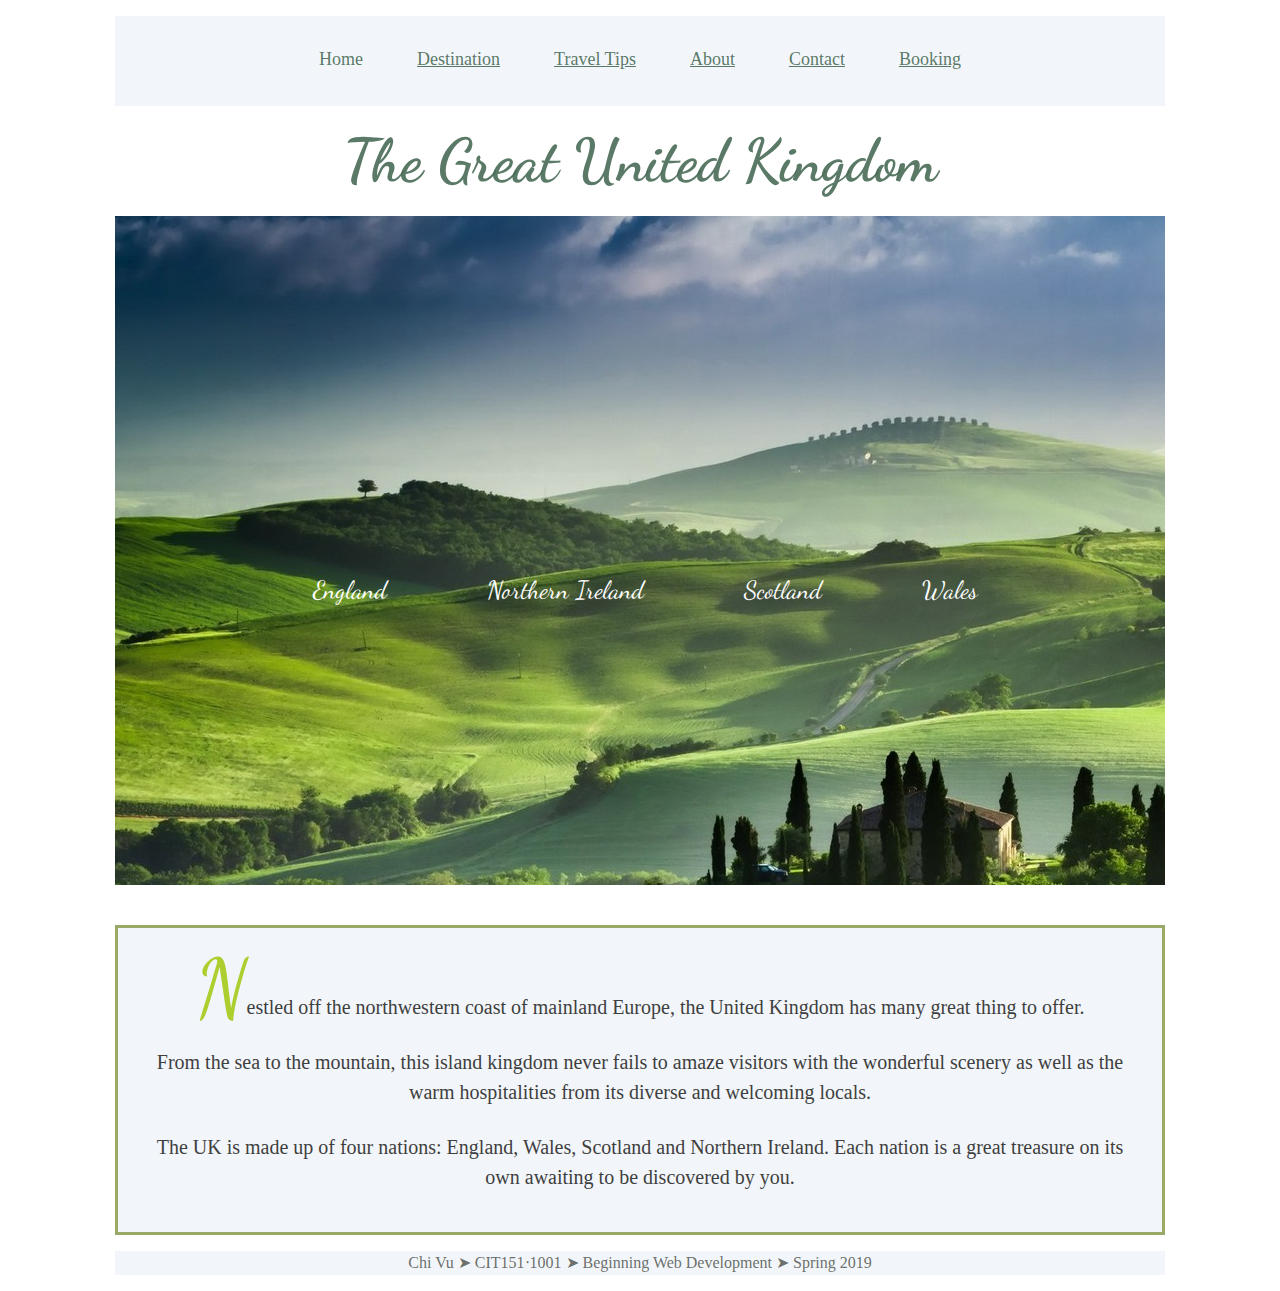
<file: index.html>
<!DOCTYPE html> 
<html lang="en">
   <!-- 
      Final Project
      CIT180-1001
      Author: Chi Vu
      File name: index.html
      Date: 05/08/19
      -->
   <head>
      <title>Visiting the United Kingdom</title>
      <meta name="Author" content="Chi Vu">
      <meta charset="utf-8">
      <meta name="viewport" content="width=device-width">
     <script src="modernizr.custom.40753.js"></script>
      <link rel="stylesheet" href="styles.css">
      <link href="https://fonts.googleapis.com/css?family=Dancing+Script" rel="stylesheet">
   </head>
   <body>
      <div class="skipnavigation">
         <p class="skipnavigation"><a href="#contentstart">Skip navigation</a></p>
      </div>
      <header>
         <nav>
            <ul>
               <li class="current"><a href="index.html">Home</a></li>
               <li><a href="destinations.html">Destination</a></li>
               <li><a href="tips.html">Travel Tips</a></li>
               <li><a href="about.html">About</a></li>
               <li><a href="contact.html">Contact</a></li>
               <li><a href="https://www.booking.com/" target="_blank">Booking</a></li>
            </ul>
         </nav>
      </header>
      <div class="pagetitle">
         <h1>The Great United Kingdom</h1>
      </div>
      <div class="container">
         <aside class="sidebar">
            <ul>
               <li><a href="destinations.html#england">England</a></li>
               <li><a href="destinations.html#northernireland">Northern Ireland</a></li>
               <li><a href="destinations.html#scotland">Scotland</a></li>
               <li><a href="destinations.html#wales">Wales</a></li>
            </ul>
         </aside>
      </div>
      <article id="introduction">
         <p><span class="highlight">N</span>estled off the northwestern coast of mainland Europe, the United Kingdom
            has many great thing to offer.
         <p> From the sea to the mountain, this island kingdom 
            never fails to amaze visitors with the wonderful scenery as well as the warm
            hospitalities from its diverse and welcoming locals.
         </p>
         <p> The UK is made up of four nations: England, Wales, Scotland and Northern Ireland. Each nation is a great 
            treasure on its own awaiting to be discovered by you. 
         </p>
      </article>
      <footer>
         <p>Chi Vu &#10148; CIT151&#8231;1001 &#10148; Beginning Web Development &#10148;
            Spring 2019
         </p>
      </footer>
   </body>
</html>
</file>
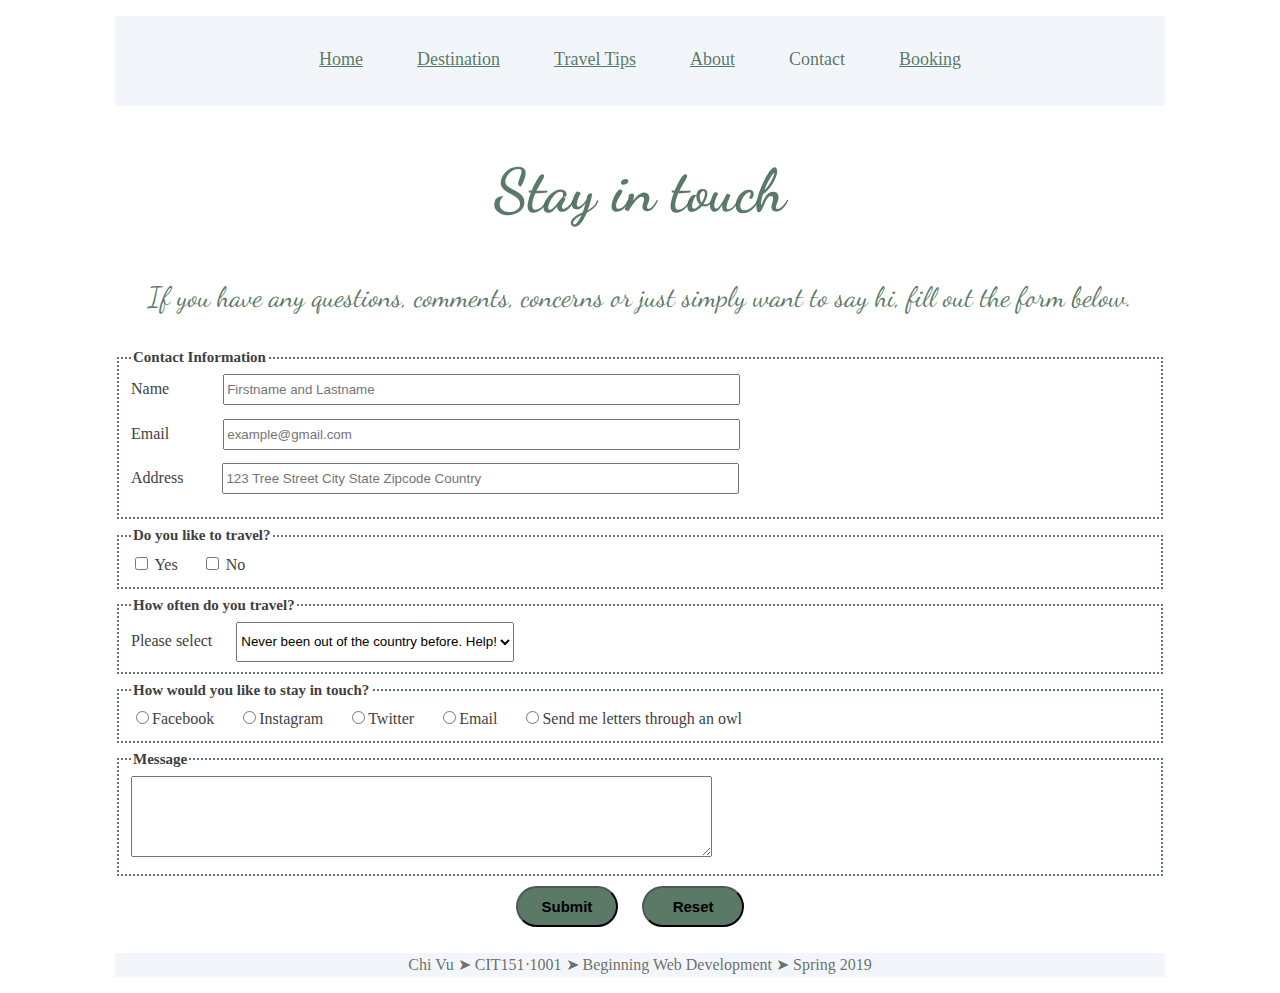
<file: contact.html>
<!DOCTYPE html> 
<html lang="en">
   <!-- 
      Final Project
      CIT180-1001
      Author: Chi Vu
      File name: index.html
      Date: 05/08/19
      -->
   <head>
      <title>Visiting the United Kingdom</title>
      <meta name="Author" content="Chi Vu">
      <meta charset="utf-8">
      <meta name="viewport" content="width=device-width">
      <script src="modernizr.custom.40753.js"></script> 
      <link rel="stylesheet" href="styles.css">
      <link href="https://fonts.googleapis.com/css?family=Dancing+Script" rel="stylesheet">
   </head>
   <body>
      <div class="skipnavigation">
         <p class="skipnavigation"><a href="#contentstart">Skip navigation</a></p>
      </div>
      <header>
         <nav>
            <ul>
               <li><a href="index.html">Home</a></li>
               <li><a href="destinations.html">Destination</a></li>
               <li><a href="tips.html">Travel Tips</a></li>
               <li><a href="about.html">About</a></li>
               <li class="current"><a href="contact.html">Contact</a></li>
               <li><a href="https://www.booking.com/" target="_blank">Booking</a></li>
            </ul>
         </nav>
      </header>
      <div class="contact">
         <h1>Stay in touch</h1>
         <p>If you have any questions, comments, concerns or just simply want to say hi, fill out the form below.</p>
         <form action="userinfo.html">
            <fieldset class="contactinfo">
               <legend>Contact Information</legend>
               <label for="nameinput">Name
               <input name="name" type="text" id="nameinput" placeholder="Firstname and Lastname">
               </label><br>
               <label for="emailinput">Email
               <input name="email" type="text" id="emailinput" placeholder="example@gmail.com">
               </label><br>
               <label for="addressinput">Address
               <input name="address" type="text" id="addressinput" placeholder="123 Tree Street City State Zipcode Country">
               </label><br>
            </fieldset>
            <fieldset class="aboutyourself">
               <legend>Do you like to travel?</legend>
               <label for="yes">
               <input type="checkbox" id ="yes" name="yourinfo" value="Yes">
               Yes
               </label>
               <label for="no">
               <input type="checkbox" id="no" name="yourinfo" value="No">
               No
               </label>
            </fieldset>
            <fieldset class="frequencyinfo">
               <legend>How often do you travel?</legend>
               <label for="choose">
                  Please select 
                  <select id="choose" name="frequency">
                     <option value="never">Never been out of the country before. Help!</option>
                     <option value="frequent">Pretty Frequent</option>
                     <option value="always">I travel for a living</option>
                  </select>
               </label>
            </fieldset>
            <fieldset class="reachout">
               <legend>How would you like to stay in touch?</legend>
               <label for="facebook">
               <input type="radio" name="socialmedia" id="facebook" value="Facebook">Facebook
               </label>
               <label for="instagram">
               <input type="radio" name="socialmedia" id="instagram" value="Instagram">Instagram
               </label>
               <label for="twitter">
               <input type="radio" name="socialmedia" id="twitter" value="Twitter">Twitter
               </label>
               <label for="email">
               <input type="radio" name="socialmedia" id="email" value="Email">Email
               </label>
               <label for="mail">
               <input type="radio" name="socialmedia" id="mail" value="Mail">Send me letters through an owl
               </label>
            </fieldset>
            <fieldset class="additionalinfo">
               <legend>Message</legend>
               <label for="comments">
               <textarea name="comments" id="comments" rows="5" cols="70">
               </textarea>
               </label>
            </fieldset>
         </form>
         <fieldset class="button">
            <input type="submit" id="submit" value="Submit">
            <input type="reset" id="reset" value="Reset">
         </fieldset>
      </div>
      <footer>
         <p id="contact">Chi Vu &#10148; CIT151&#8231;1001 &#10148; Beginning Web Development &#10148; Spring 2019</p>
      </footer>
   </body>
</html>
</file>
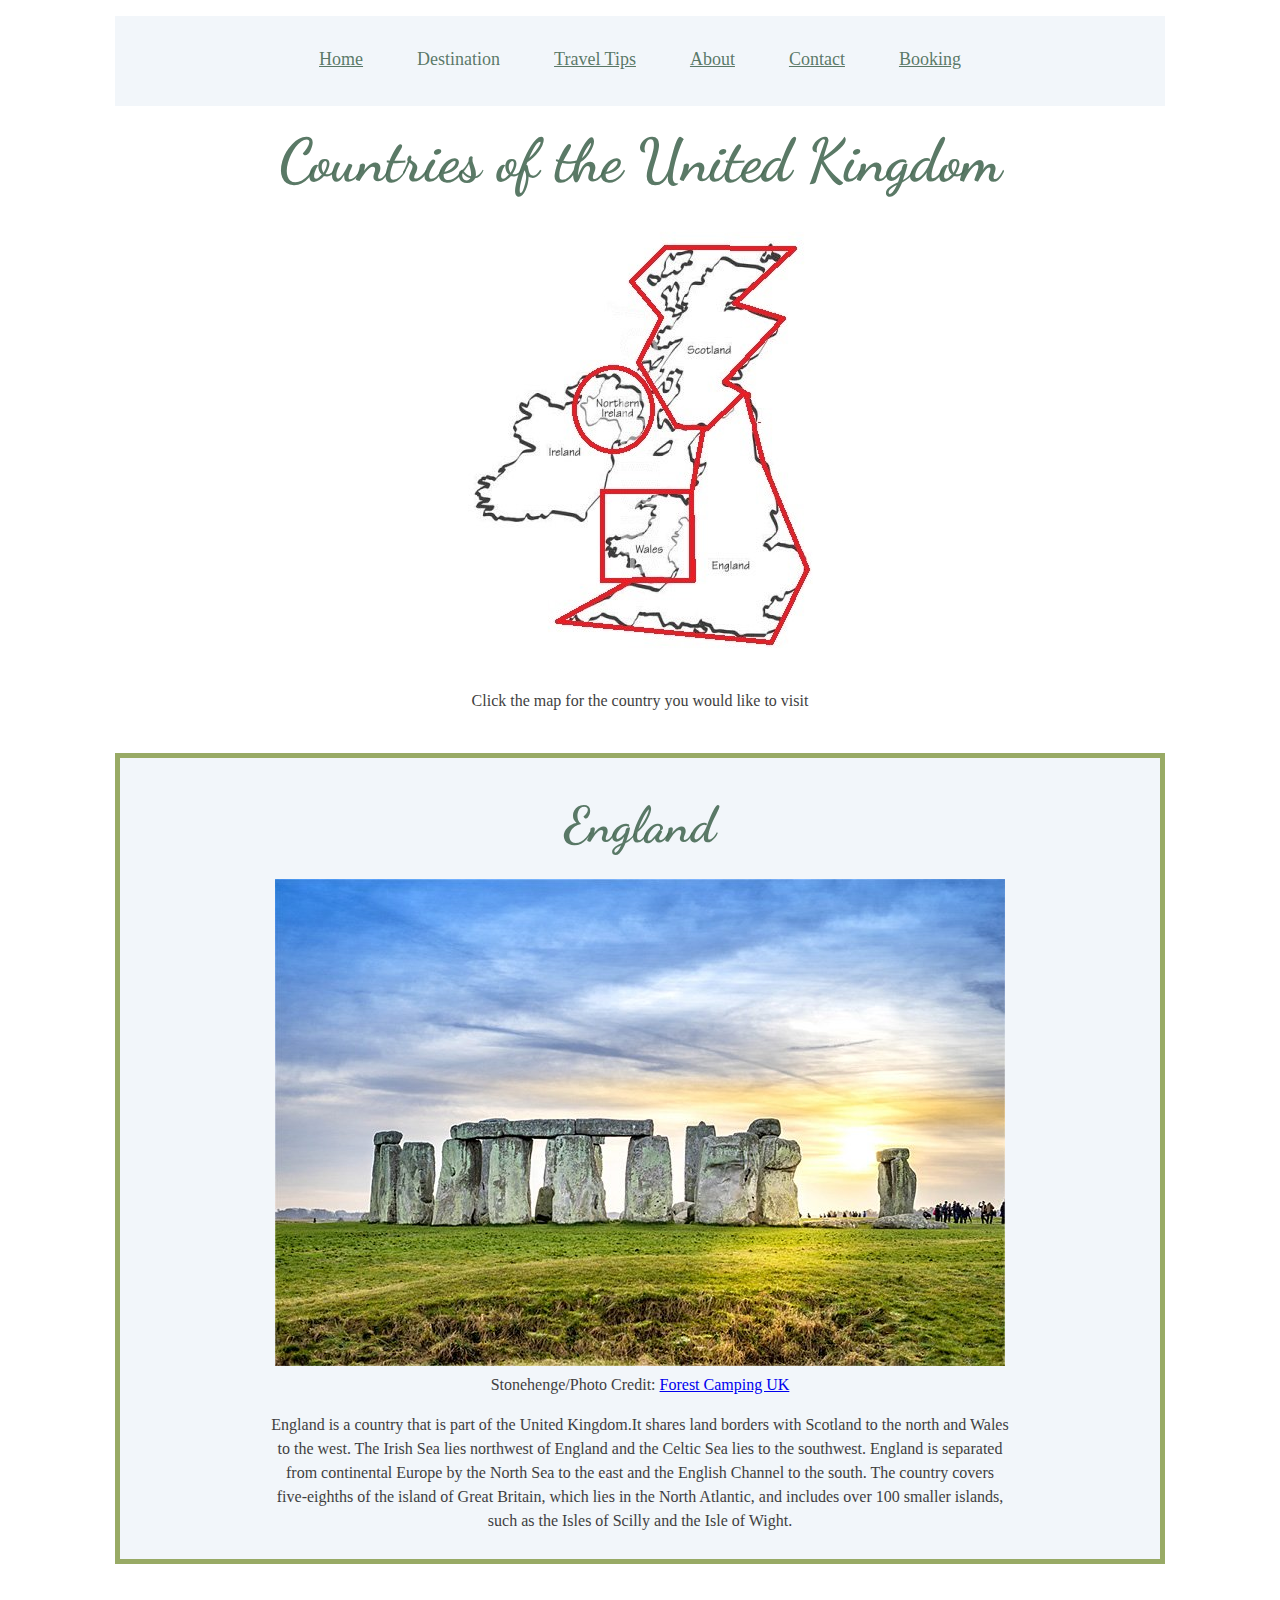
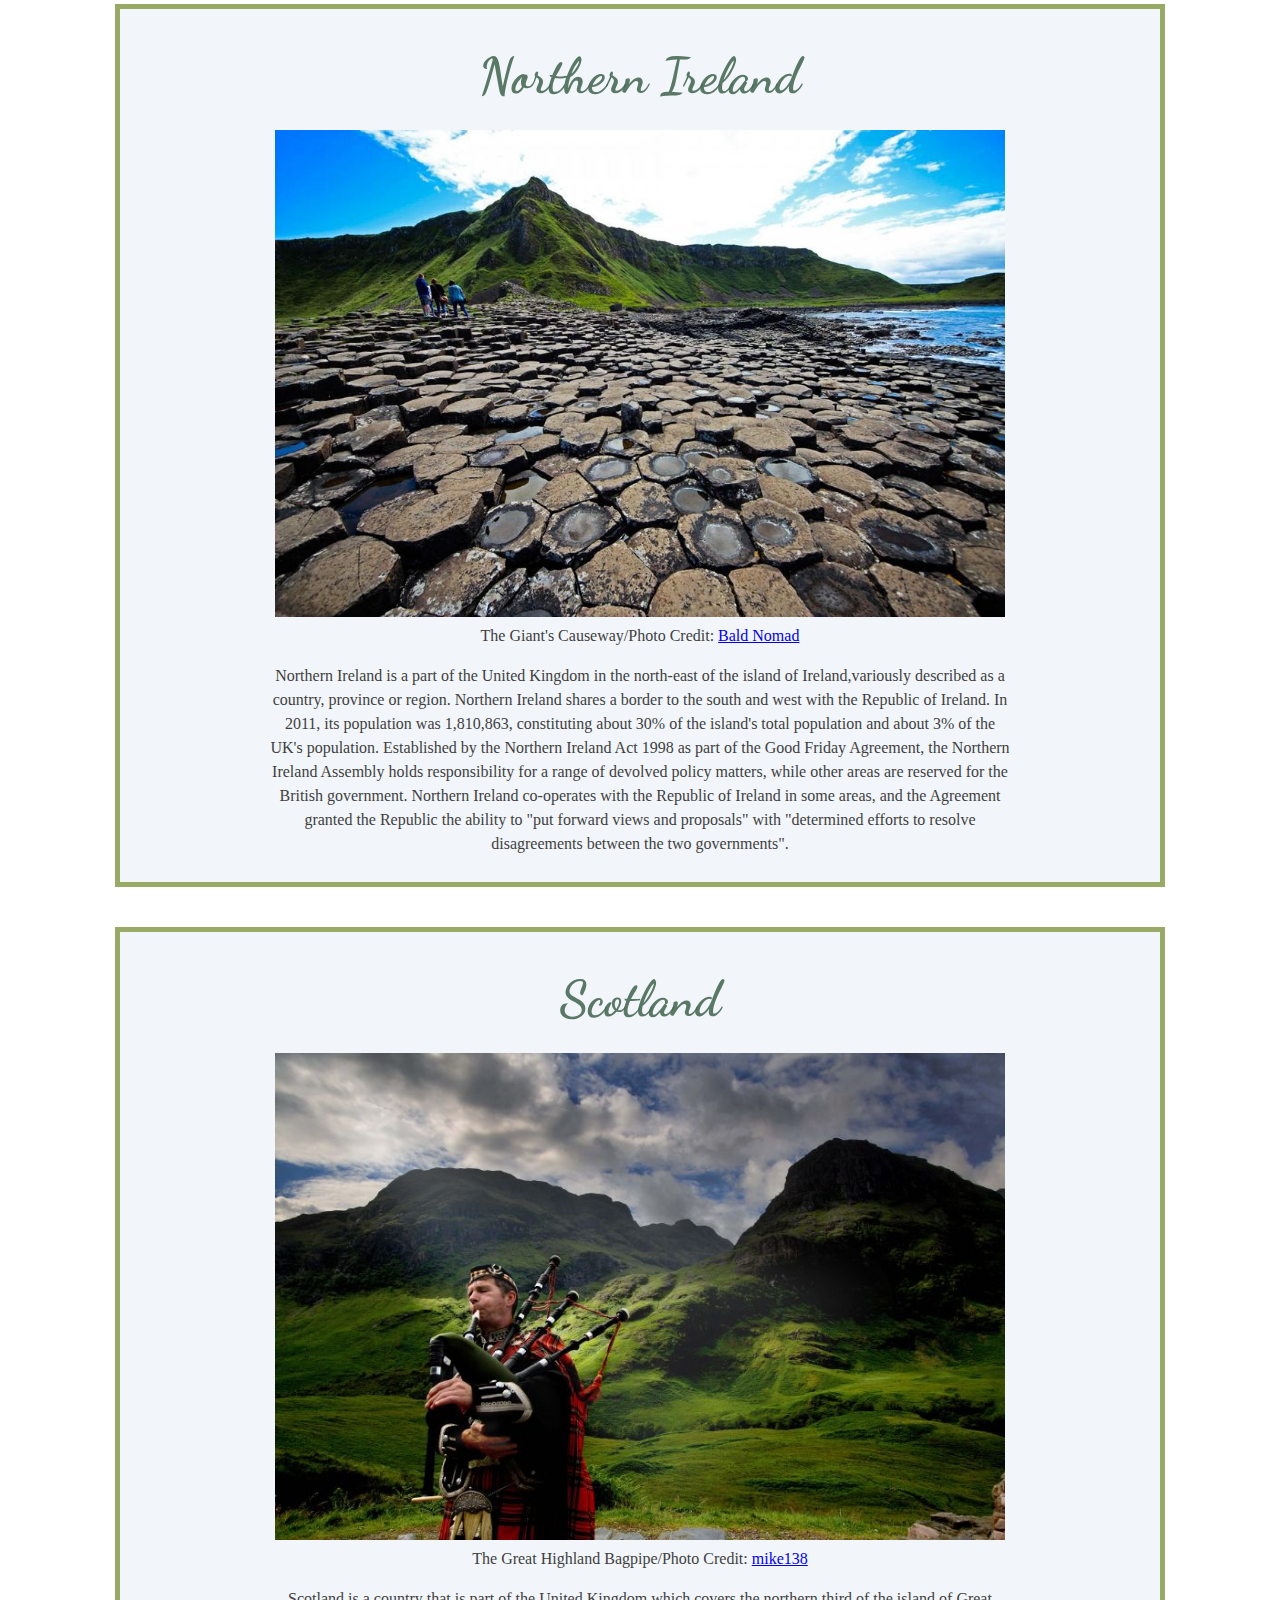
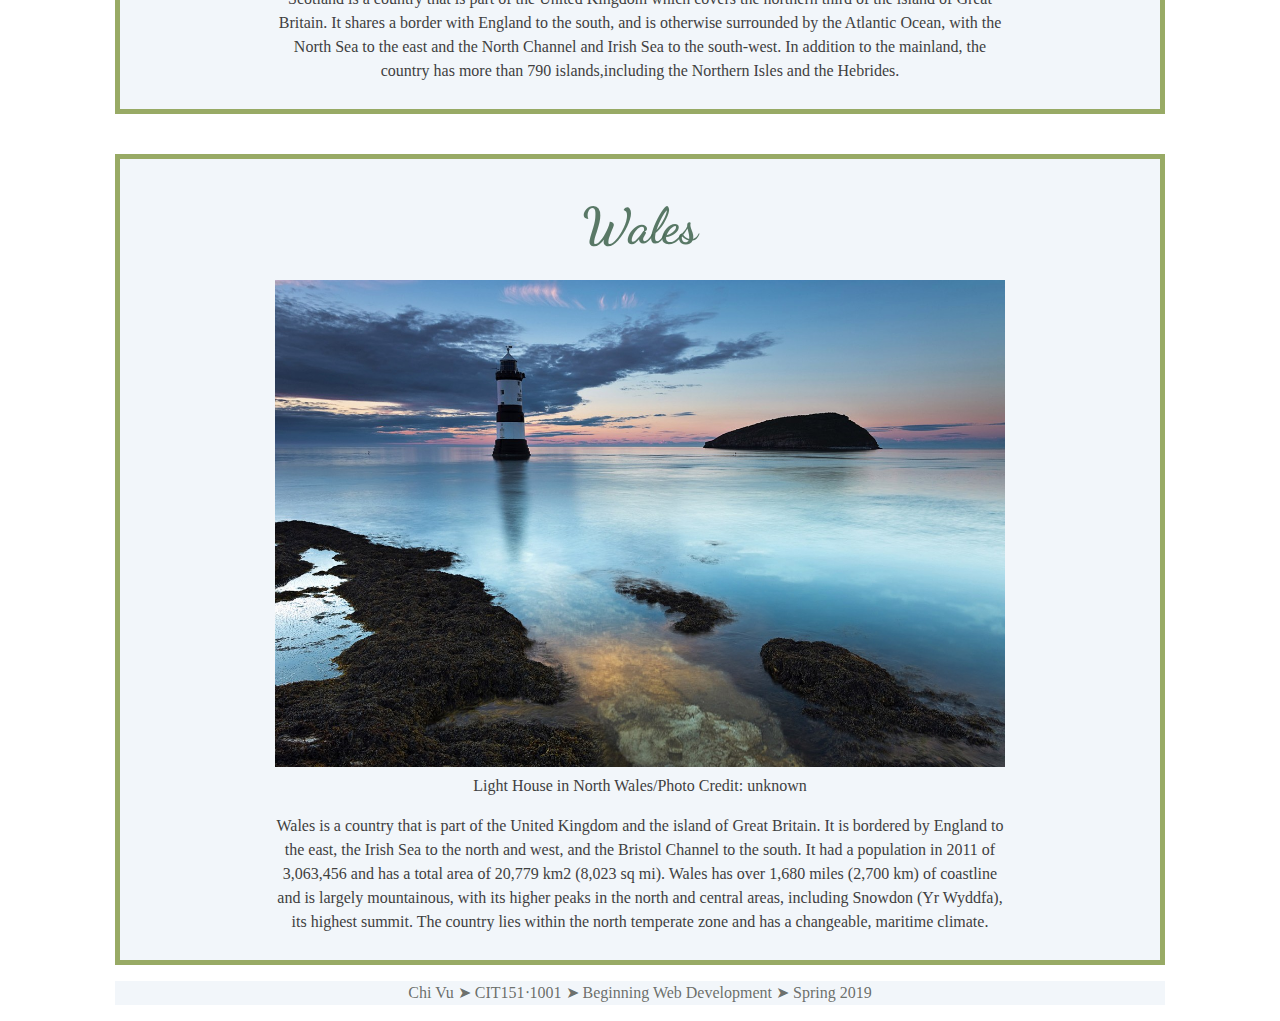
<file: destinations.html>
<!DOCTYPE html> 
<html lang="en">
   <!-- 
      Final Project
      CIT180-1001
      Author: Chi Vu
      File name: index.html
      Date: 05/08/19
      -->
   <head>
      <title>Visiting the United Kingdom</title>
      <meta name="Author" content="Chi Vu">
      <meta charset="utf-8">
      <meta name="viewport" content="width=device-width">
      <script src="modernizr.custom.40753.js"></script> 
      <link rel="stylesheet" href="styles.css">
      <link href="https://fonts.googleapis.com/css?family=Dancing+Script" rel="stylesheet">
   </head>
   <body>
      <div class="skipnavigation">
         <p class="skipnavigation"><a href="#contentstart">Skip navigation</a></p>
      </div>
      <header>
         <nav>
            <ul>
               <li><a href="index.html">Home</a></li>
               <li class="current"><a href="destinations.html">Destination</a></li>
               <li><a href="tips.html">Travel Tips</a></li>
               <li><a href="about.html">About</a></li>
               <li><a href="contact.html">Contact</a></li>
               <li><a href="https://www.booking.com/" target="_blank">Booking</a></li>
            </ul>
         </nav>
      </header>
      <div class="destinations">
         <h1>Countries of the United Kingdom</h1>
         <div id="contentstart">
            <img src="images/UK_outline.jpg" alt="map of the countires in United Kingdom" usemap="#ukcountries" class="imagemap"> 
            <p>Click the map for the country you would like to visit</p>
         </div>
         <map name="ukcountries">
            <area coords="145,193,43" shape="circle" alt="Northern Ireland" href="#northernireland">
            <area coords="136,277,220,362" shape="rect" alt="Wales" href="#wales">
            <area coords="175,147,167,31,333,33,281,178,219,215" shape="poly" alt="Scotland" href="#scotland">
            <area coords ="339,362,281,181,231,215,227,364,167,367,100,404,300,422" shape="poly" alt="England" href="#england">
         </map>
         <article id="countries">
            <div class="description">
               <h3 id="england">England</h3>
               <figure>
                  <img src="images/england.jpg" alt="UNESCO world heritage site Stonehenge in Wiltshire, England">
                  <figcaption>Stonehenge/Photo Credit: <a href="https://www.campingintheforest.co.uk">Forest Camping UK</a></figcaption>
               </figure>
               <p>
                  England is a country that is part of the United Kingdom.It shares land borders with Scotland to the north and Wales to the west. The Irish Sea lies northwest of England and the Celtic Sea lies to the southwest. England is separated from continental Europe by the North Sea to the east and the English Channel to the south. The country covers five-eighths of the island of Great Britain, which lies in the North Atlantic, and includes over 100 smaller islands, such as the Isles of Scilly and the Isle of Wight.
               </p>
            </div>
            <div class="description">
               <h3 id="northernireland">Northern Ireland</h3>
               <figure>
                  <img src="images/northernireland.jpg" width="730" height="487" alt="columns of layered basalt, UNESCO world heritage site The Giant's Causeway in Northern Ireland">
                  <figcaption>The Giant's Causeway/Photo Credit: <a href="http://baldnomad.com/photography/">Bald Nomad</a></figcaption>
               </figure>
               <p>
                  Northern Ireland is a part of the United Kingdom in the north-east of the island of Ireland,variously described as a country, province or region. Northern Ireland shares a border to the south and west with the Republic of Ireland. In 2011, its population was 1,810,863, constituting about 30% of the island's total population and about 3% of the UK's population. Established by the Northern Ireland Act 1998 as part of the Good Friday Agreement, the Northern Ireland Assembly holds responsibility for a range of devolved policy matters, while other areas are reserved for the British government. Northern Ireland co-operates with the Republic of Ireland in some areas, and the Agreement granted the Republic the ability to "put forward views and proposals" with "determined efforts to resolve disagreements between the two governments".
               </p>
            </div>
            <div class="description">
               <h3 id="scotland">Scotland</h3>
               <figure>
                  <img src="images/scotland.jpg" width="730" height="487" alt="Scotish man playing bagpipe in front of greenery landscape ">
                  <figcaption>The Great Highland Bagpipe/Photo Credit: <a href="https://www.flickr.com/photos/72486075@N00/">mike138</a></figcaption>
               </figure>
               <p>
                  Scotland is a country that is part of the United Kingdom which covers the northern third of the island of Great Britain. It shares a border with England to the south, and is otherwise surrounded by the Atlantic Ocean, with the North Sea to the east and the North Channel and Irish Sea to the south-west. In addition to the mainland, the country has more than 790 islands,including the Northern Isles and the Hebrides.
               </p>
            </div>
            <div class="description">
               <h3 id=wales>Wales</h3>
               <figure>
                  <img src="images/wales.jpg" width="730" height="487" alt="light house in North Wales">
                  <figcaption>Light House in North Wales/Photo Credit: unknown</figcaption>
               </figure>
               <p>
                  Wales is a country that is part of the United Kingdom and the island of Great Britain. It is bordered by England to the east, the Irish Sea to the north and west, and the Bristol Channel to the south. It had a population in 2011 of 3,063,456 and has a total area of 20,779 km2 (8,023 sq mi). Wales has over 1,680 miles (2,700 km) of coastline and is largely mountainous, with its higher peaks in the north and central areas, including Snowdon (Yr Wyddfa), its highest summit. The country lies within the north temperate zone and has a changeable, maritime climate.
               </p>
            </div>
         </article>
      </div>
      <footer>
         <p id="contact">Chi Vu &#10148; CIT151&#8231;1001 &#10148; Beginning Web Development &#10148; Spring 2019</p>
      </footer>
   </body>
</file>
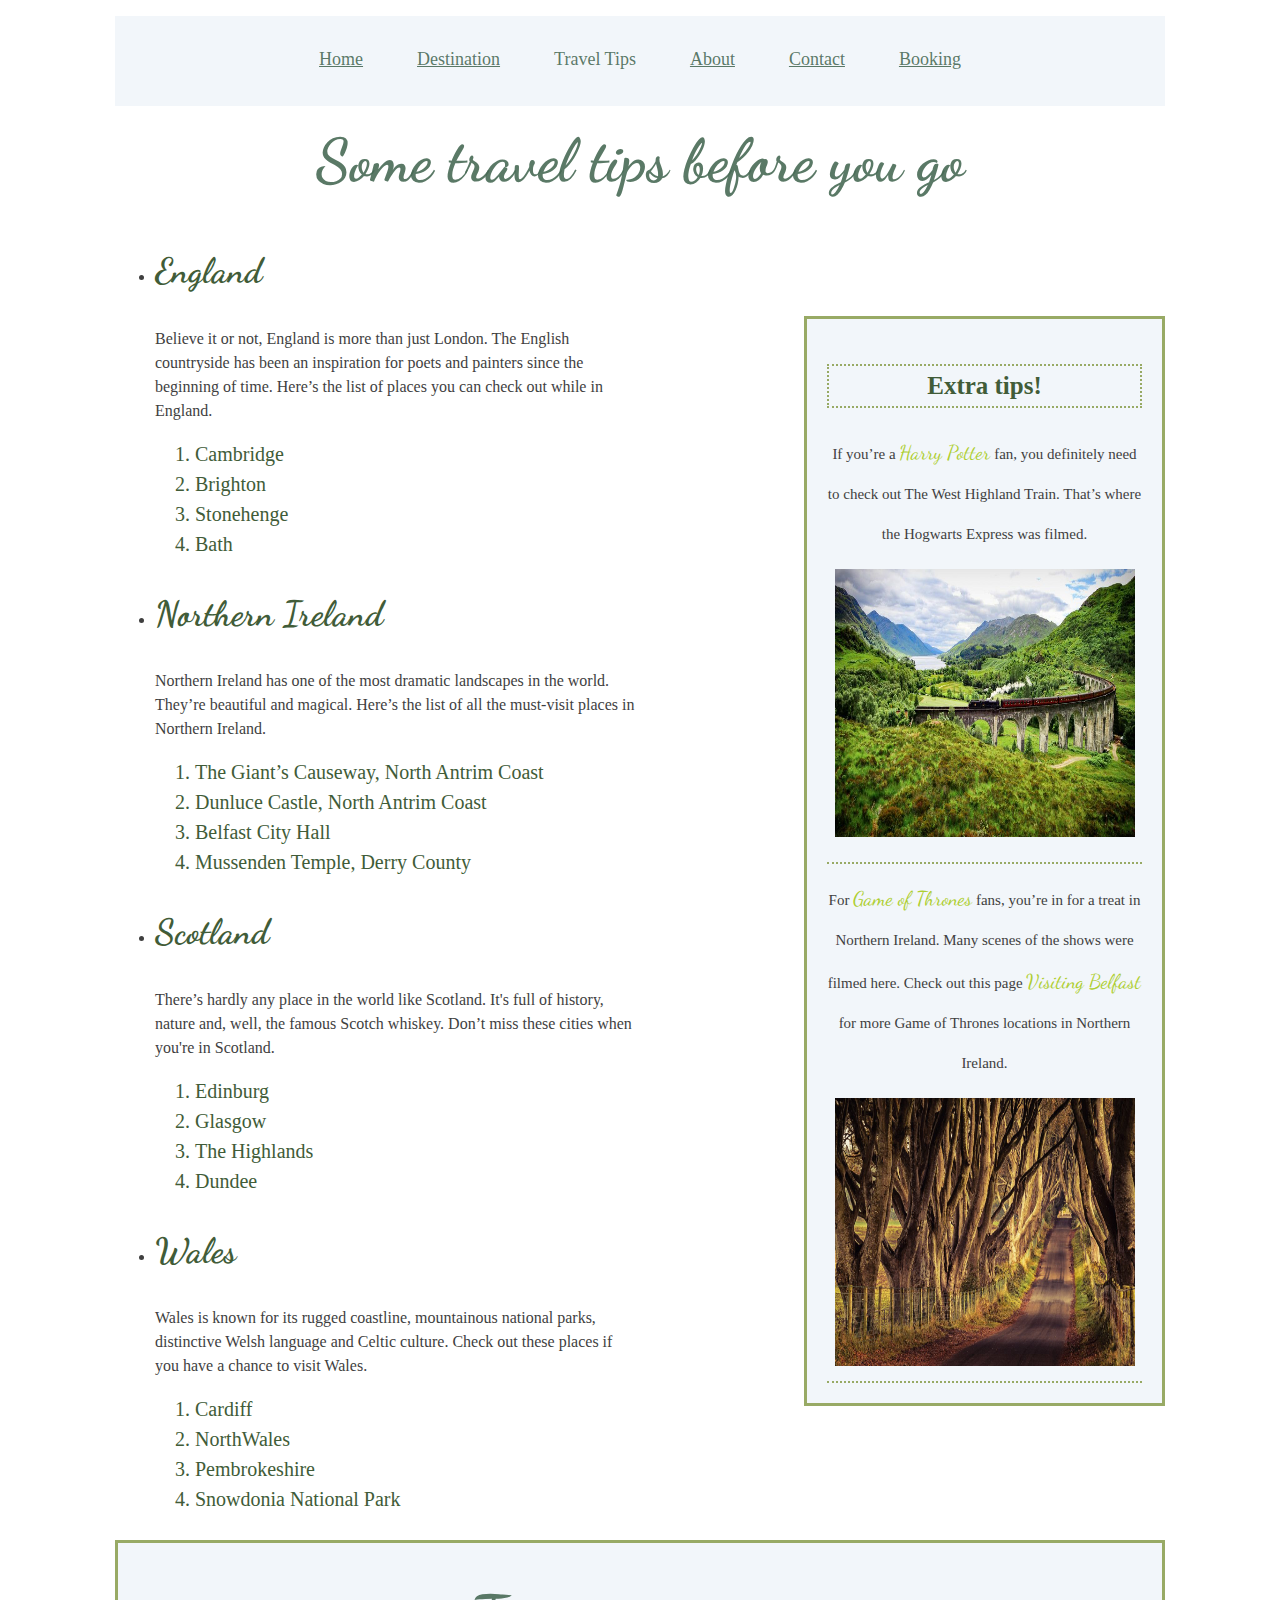
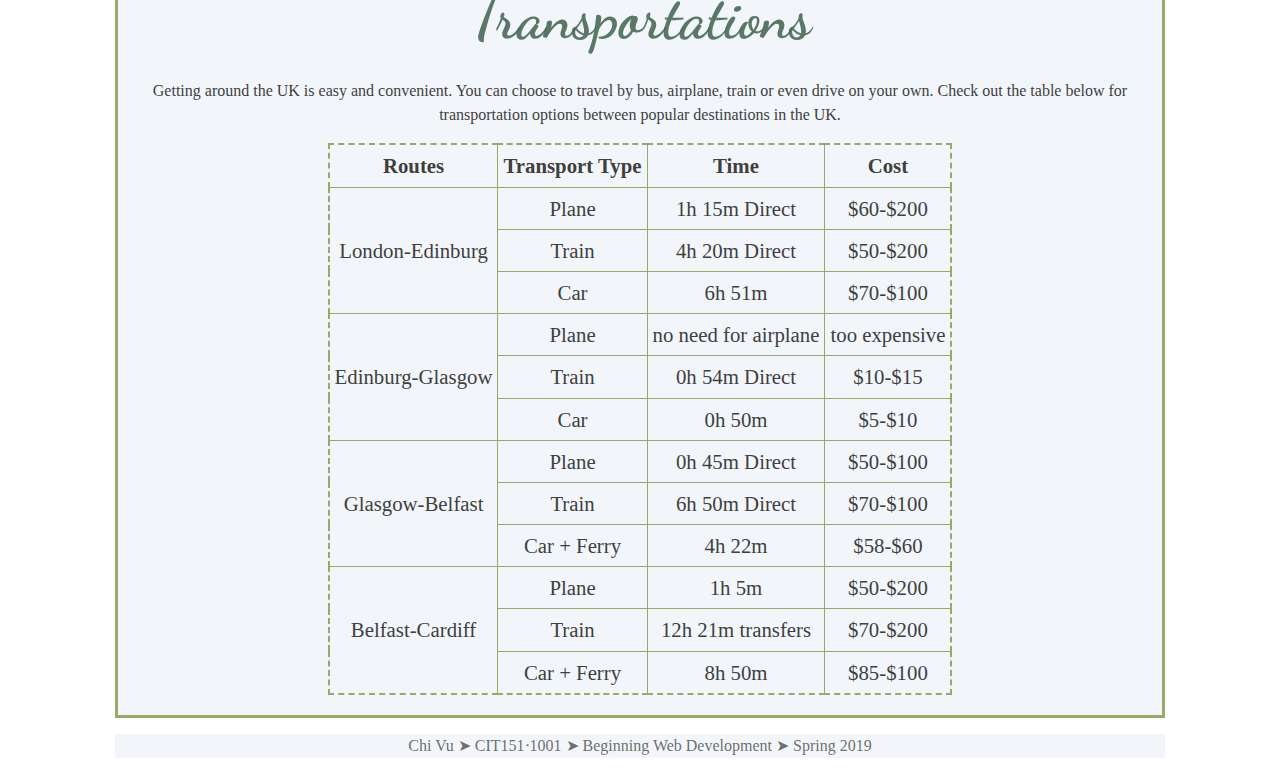
<file: tips.html>
<!DOCTYPE html> 
<html lang="en">
   <head>
      <title>Visiting the United Kingdom</title>
      <meta name="Author" content="Chi Vu">
      <meta charset="utf-8">
      <meta name="viewport" content="width=device-width">
      <script src="modernizr.custom.40753.js"></script> 
      <link rel="stylesheet" href="styles.css">
      <link href="https://fonts.googleapis.com/css?family=Dancing+Script" rel="stylesheet">
   </head>
   <body>
      <div class="skipnavigation">
         <p class="skipnavigation"><a href="#contentstart">Skip navigation</a></p>
      </div>
      <header>
         <nav>
            <ul>
               <li><a href="index.html">Home</a></li>
               <li><a href="destinations.html">Destination</a></li>
               <li class="current"><a href="tips.html">Travel Tips</a></li>
               <li><a href="about.html">About</a></li>
               <li><a href="contact.html">Contact</a></li>
               <li><a href="https://www.booking.com/" target="_blank">Booking</a></li>
            </ul>
         </nav>
      </header>
      <div class="pagetitle">
         <h1>Some travel tips before you go</h1>
      </div>
      <article class="traveltips">
         <ul>
            <li>
               <h2 id="contentstart">England</h2>
               <p>Believe it or not, England is more than just London. The English countryside has been an inspiration for poets and  painters since the beginning of time. Here&rsquo;s the list of places you can check out while in England.</p>
               <ol>
                  <li>Cambridge</li>
                  <li>Brighton</li>
                  <li>Stonehenge</li>
                  <li>Bath</li>
               </ol>
            </li>
            <li>
               <h2>Northern Ireland</h2>
               <p>Northern Ireland has one of the most dramatic landscapes in the world. They&rsquo;re beautiful and magical. Here&rsquo;s the list of all the must-visit places in Northern Ireland.</p>
               <ol>
                  <li>The Giant&rsquo;s Causeway, North Antrim Coast</li>
                  <li>Dunluce Castle, North Antrim Coast</li>
                  <li>Belfast City Hall</li>
                  <li>Mussenden Temple, Derry County</li>
               </ol>
            </li>
            <li>
               <h2>Scotland</h2>
               <p>There&rsquo;s hardly any place in the world like Scotland. It's full of history, nature and, well, the famous Scotch whiskey. Don&rsquo;t miss these cities when you're in Scotland.</p>
               <ol>
                  <li>Edinburg</li>
                  <li>Glasgow</li>
                  <li>The Highlands</li>
                  <li>Dundee</li>
               </ol>
            </li>
            <li>
               <h2>Wales</h2>
               <p>Wales is known for its rugged coastline, mountainous national parks, distinctive Welsh language and Celtic culture. Check out these places if you have a chance to visit Wales.</p>
               <ol>
                  <li>Cardiff</li>
                  <li>NorthWales</li>
                  <li>Pembrokeshire</li>
                  <li>Snowdonia National Park</li>
               </ol>
            </li>
         </ul>
      </article>
      <aside class="extratips">
         <h3>Extra tips!</h3>
         <div class="harrypotter">
            <p>If you&rsquo;re a <span class="accent">Harry Potter</span> fan, you definitely need to check out The West Highland Train. That&rsquo;s where the Hogwarts Express was filmed.</p>
            <img src="images/scotlandtrain.jpg" width="300" height="268" alt="steam train going through green landscape of Scotland">
         </div>
         <div class="gameofthrones">
            <p>For <span class="accent">Game of Thrones</span> fans, you&rsquo;re in for a treat in Northern Ireland. Many scenes of the shows were filmed here. Check out this page <a href="https://visitbelfast.com/ideas/pages/blog/articles/game-of-thrones-filming-locations-belfast-northern-ireland"><span class="accent">Visiting Belfast</span></a>
               for more Game of Thrones locations in Northern Ireland.
            </p>
            <img src="images/darkhedges.jpg" width="300" height ="268" alt="empty road with wooden trees lining up in Northern Ireland">  
         </div>
      </aside>
      <aside class="transports">
         <h3>Transportations</h3>
         <p>Getting around the UK is easy and convenient. You can choose to travel by bus, airplane, train or even drive on your own. Check out the table below for transportation options between popular destinations in the UK.</p>
         <table>
            <thead>
               <tr>
                  <th>Routes</th>
                  <th>Transport Type</th>
                  <th>Time</th>
                  <th>Cost</th>
               </tr>
            </thead>
            <tbody>
               <tr>
                  <td rowspan="3">London-Edinburg</td>
                  <td>Plane</td>
                  <td>1h 15m Direct</td>
                  <td>$60-$200</td>
               </tr>
               <tr>
                  <td>Train</td>
                  <td>4h 20m Direct</td>
                  <td>$50-$200</td>
               </tr>
               <tr>
                  <td>Car</td>
                  <td>6h 51m</td>
                  <td>$70-$100</td>
               </tr>
               <tr>
                  <td rowspan="3">Edinburg-Glasgow</td>
                  <td>Plane</td>
                  <td>no need for airplane</td>
                  <td>too expensive</td>
               </tr>
               <tr>
                  <td>Train</td>
                  <td>0h 54m Direct</td>
                  <td>$10-$15</td>
               </tr>
               <tr>
                  <td>Car</td>
                  <td>0h 50m</td>
                  <td>$5-$10</td>
               </tr>
               <tr>
                  <td rowspan="3">Glasgow-Belfast</td>
                  <td>Plane</td>
                  <td>0h 45m Direct</td>
                  <td>$50-$100</td>
               </tr>
               <tr>
                  <td>Train</td>
                  <td>6h 50m Direct</td>
                  <td>$70-$100</td>
               </tr>
               <tr>
                  <td>Car + Ferry</td>
                  <td>4h 22m</td>
                  <td>$58-$60</td>
               </tr>
               <tr>
                  <td rowspan="3">Belfast-Cardiff</td>
                  <td>Plane</td>
                  <td>1h 5m</td>
                  <td>$50-$200</td>
               </tr>
               <tr>
                  <td>Train</td>
                  <td>12h 21m transfers</td>
                  <td>$70-$200</td>
               </tr>
               <tr>
                  <td>Car + Ferry</td>
                  <td>8h 50m</td>
                  <td>$85-$100</td>
               </tr>
            </tbody>
         </table>
      </aside>
      <footer>
         <p id="contact">Chi Vu &#10148; CIT151&#8231;1001 &#10148; Beginning Web Development &#10148; Spring 2019</p>
      </footer>
   </body>
</html>
</file>
<file: styles.css>
/* 
   Final Project 
   CIT 180-1001
   Author: Chi Vu
   File name: styles.css
   Date 05/08/2019
*/


/*body*/

body {
	font-family: Georgia, serif;
	font-size: 16px;
	color: #3F3F3F;
	line-height: 1.5;
	padding: 0;
	margin: 0 auto;
	background-color: #FFFFFF;
	max-width: 1050px;
}


/*header*/

header {
	background-color: rgba(28, 110, 164, 0.06);
	padding-top: 10px;
	min-height: 80px;
}


/*navigation bar*/

header a {
	color: rgba(70, 104, 83, 0.89);
	font-size: 18px;
	padding: 3px 0 3px 0;
}

header ul {
	margin: 0 auto;
	padding: 0;
	text-align: center;
}

header li {
	display: inline;
	padding: 0 25px 0 25px;
}

header nav {
	margin-top: 20px;
	margin-bottom: 10px;
}

header a:hover,
header a:focus {
	color: rgba(132, 165, 143, 0.89);
	font-weight: bold;
}

header .current a {
	text-decoration: none;
}


/*skip navigation*/

p.skipnavigation a {
	position: absolute;
	left: -10000px;
}

p.skipnavigation a:focus {
	right: auto;
	left: 1em;
	top: 1em;
	background-color: white;
	color: rgba(70, 104, 83, 0.89);
	z-index: 2;
}


/*article */

.pagetitle h1,
.destinations h1,
#countries h3,
.traveltips h1,
#aboutme h1,
.transports h3 {
	font-family: 'Dancing Script', cursive;
	font-size: 60px;
	color: rgba(70, 104, 83, 0.89);
	text-align: center;
	margin: 10px 0 10px 0;
}

.container {
	min-height: 400px;
	color: #ffffff;
	background: #A9CA34 url("images/UKbackground.jpg") 0 -100px;
	padding-top: 60px;
	text-align: center;
}

#introduction {
	text-align: center;
	font-size: 20px;
	background: rgba(28, 110, 164, 0.06);
	border: 3px solid #98AA65;
	padding: 20px;
	margin-top: 40px;
}

#introduction p {
	line-height: 30px;
	padding-top: 5px;
}

.accent,
.highlight {
	color: #ADCE2F;
	font-family: 'Dancing Script', cursive;
	font-size: 20px;
}

.highlight {
	font-size: 80px;
}


/*aside*/

.sidebar {
	padding: 30px 30px 70px 0;
	font-size: 20px;
	line-height: 50px;
	text-align: center;
	font-size: 200px;
}

aside a:link {
	color: #ffffff;
	font-family: 'Dancing Script', cursive;
	font-size: 25px;
	text-decoration: none;
}

aside a:hover,
aside a:focus {
	color: #D0BD3F;
	font-weight: 900;
	text-decoration: underline;
	text-shadow: 0 0 6px #082008;
}

aside a:visited {
	color: #ffffff;
}

aside li {
	list-style: circle;
	display: inline;
	padding: 0 25px 0 25px;
}


/*Destinations*/

.destinations {
	text-align: center;
}

.description {
	background-color: rgba(28, 110, 164, 0.06);
	padding: 10px 0 10px 0;
	border: 5px solid #98AA65;
	margin-top: 40px;
}

#countries h3 {
	font-size: 50px;
	padding-top: 10px;
}

#countries p,
.destinations p {
	padding: 0 150px 0 150px;
}


/*Tips*/

.traveltips h2 {
	font-family: 'Dancing Script', cursive;
	font-size: 35px;
	color: #415C38;
}

.extratips h3 {
	font-size: 25px;
	border: 2px dotted #98AA65;
	color: #415C38;
}

.traveltips {
	width: 50%;
}

.traveltips,
.extratips {
	display: inline-block;
}

.extratips {
	padding: 20px;
	font-size: 15px;
	line-height: 40px;
	background-color: rgba(28, 110, 164, 0.06);
	text-align: center;
	border: 3px solid #98AA65;
	width: 40%;
	float: right;
	margin-top: 100px;
	width: 30%;
}

.transports {
	text-align: center;
	border: 3px solid #98AA65;
	padding: 20px;
	background-color: rgba(28, 110, 164, 0.06);
	margin-top: 10px;
}

ol li {
	font-size: 20px;
	color: #415C38;
}

ul img {
	padding-bottom: 20px;
}

.harrypotter,
.gameofthrones {
	border-bottom: 2px dotted #98AA65;
}

.harrypotter {
	padding-bottom: 10px;
}


/*table*/

table {
	border-collapse: collapse;
	border-spacing: 0;
	border: 2px dashed #98AA65;
	margin: auto;
}

td,
th {
	border: 1px ridge #98AA65;
	font-size: 1.3em;
	text-align: center;
	padding: 5px;
}


/* About me */

#aboutme {
	margin-left: 10%;
}

img #aboutme {
	float: left;
	padding-left: 200px;
}


/* Contact */

.contact {
	font-family: Georgia, serif;
}

.contact h1,
.contact p {
	font-family: 'Dancing Script', cursive;
	font-size: 60px;
	color: rgba(70, 104, 83, 0.89);
	text-align: center;
}

.contact p {
	font-size: 28px;
}


/*form style */

fieldset {
	margin-bottom: 5px;
	border: 2px rgba(70, 104, 83, 0.89) dotted;
}

legend {
	font-size: 15px;
	font-weight: bold;
}

label {
	margin-right: 20px;
}

.contactinfo input {
	margin-left: 50px;
	width: 50%;
	height: 25px;
	margin-bottom: 1em;
}

#choose {
	margin-left: 20px;
	height: 3em;
}

#addressinput {
	margin-left: 35px;
}

.button {
	border: none;
	text-align: center;
}

.button input {
	margin-right: 20px;
	border-radius: 25px;
	font-size: 15px;
	background-color: rgba(70, 104, 83, 0.89);
	padding: 10px;
	width: 10%;
	font-weight: bold;
}

.button input:hover,
.button input:focus {
	background-color: white;
	cursor: pointer;
}


/* footer */

footer {
	margin-top: 10px;
	margin-bottom: 10px;
	background-color: rgba(28, 110, 164, 0.06);
	color: rgba(91, 94, 89, 0.9);
	text-align: center;
	position: relative;
	clear: both;
}

@media(max-width: 768px) {
	header,
	#introduction,
	aside,
	footer,
	nav,
	img,
	table,
	.button input
	 {
		float: none;
		width: 100%;
	}
}
</file>
